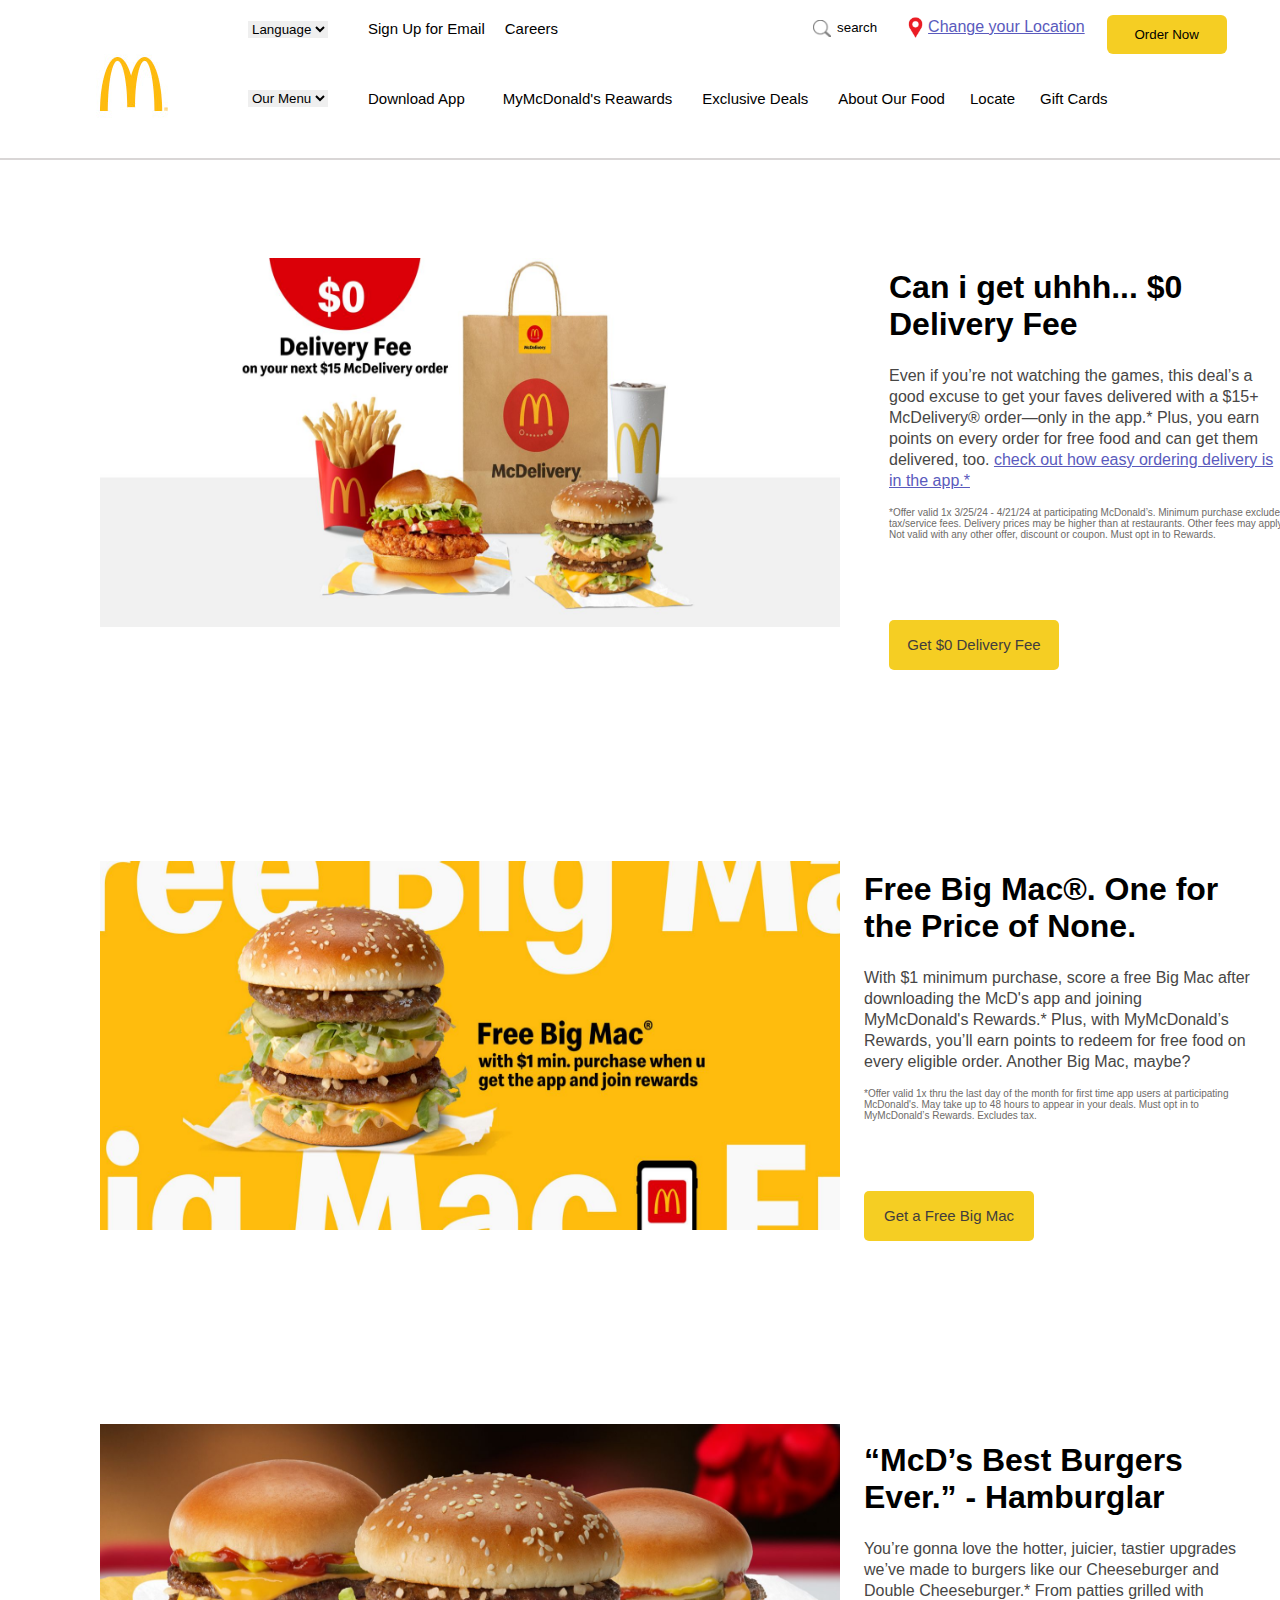
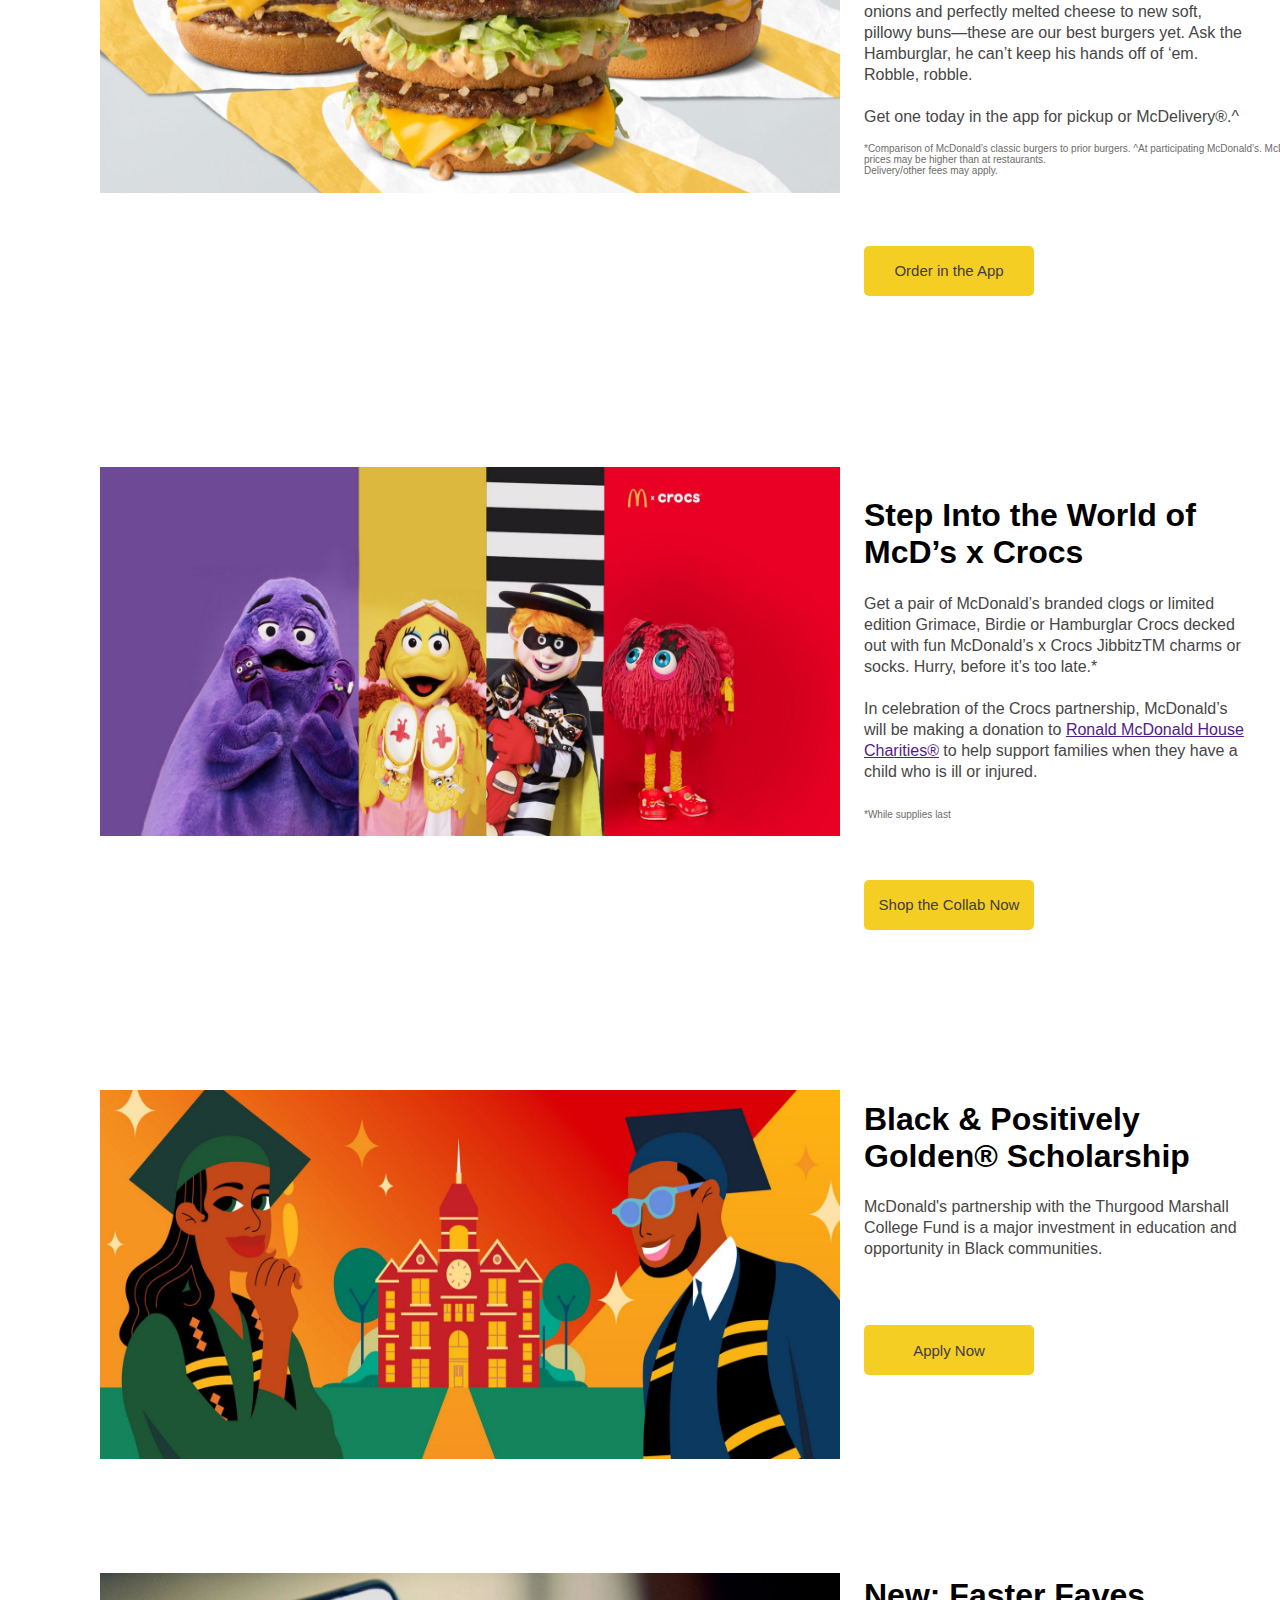
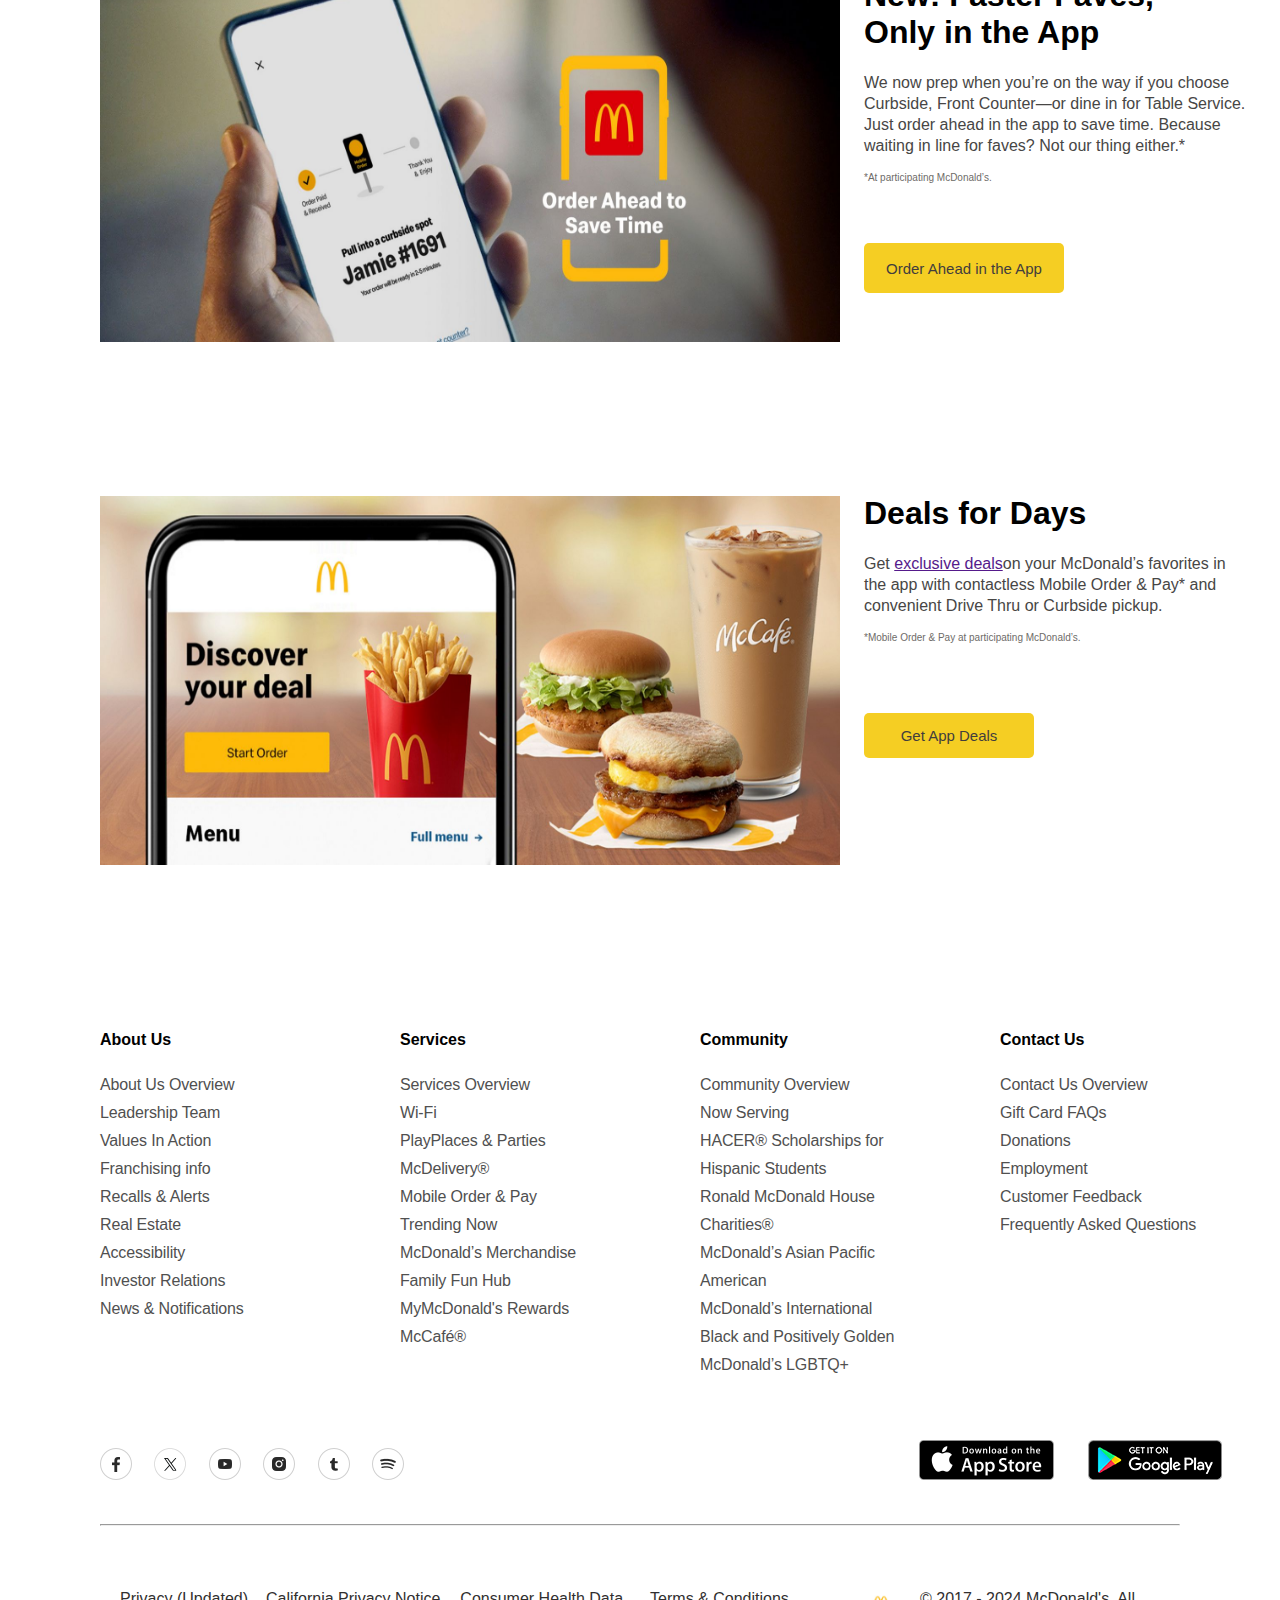
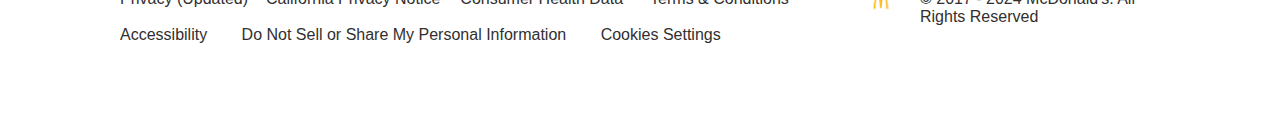
<file: index.html>
<!DOCTYPE html>
<html lang="en">
<head>
    <meta charset="UTF-8">
    <meta name="viewport" content="width=device-width, initial-scale=1.0">
    <title>Mcdonadls</title>
    <link rel="stylesheet" href="mcdonalds.css">
   
 
</head>
<body>
    <div class="main-body">
        <div class="header">
            <img class="logo" src="arches-logo_108x108.jpg" alt="">
            <div class="nav-div">
                <div class="language-div">
                <select class="language" name="" id="">
                    <option value="">Language</option>
                    <option value="">English</option>
                    <option value="">Espanol</option>
                </select>
                </div>
            <div class="sign-div">
                <a class="sign-btn">Sign Up for Email</a>
            </div>
            <div class="careers-div">
                <a class="careers-btn">Careers</a>

            </div>
            <div class="search-div">
                <div class="search-icon">
                    <img class="search-img" src="searcg icon.png" alt="">
                </div>
                <button class="search-btn">search</button>

            </div>
            <div class="location-div">
                <div class="location-icon">
                    <img class="location-img" src="location icon.jpg" alt="">

                </div>
                <div class="loctext-div">
                    <a class="loc-text" href="">Change your Location</a>

                </div>

            </div>
            <div class="order-div">
                <button class="order-btn">Order Now</button>

            </div>
            


        </div>
                <div class="menuelemnts-div">
                   <select class="ourmenu" name="" id="">
                    <option value="">Our Menu</option>
                   </select>
                    <a class="downloadapp">Download App</a>
                    <a class="mymcdonalds">MyMcDonald's Reawards</a>
                    <a class="exclusive">Exclusive Deals</a>
                    <a class="aboutourfood">About Our Food</a>
                    <a class="locate">Locate</a>
                    <a class="giftcards">Gift Cards</a>
                    </div>
                    
            </div>
            <hr class="first-line">

            <div class="body-container">
                <div class="img-container">
                    <img class="img-1" src="1st-img.jfif" alt="">
                    <img class="img-2" src="2nd-img.jfif" alt="">
                    <img class="img-3" src="3rd-img.jfif" alt="">
                    <img class="img-4" src="4th-img.jfif" alt="">
                    <img class="img-5" src="5th-img.jfif" alt="">
                    <img class="img-6" src="6th-img.jfif" alt="">
                    <img class="img-7" src="7th-img.jfif" alt="">
                </div>
               <div class="text-container">
                <div class="text-1">
                    <h1>Can i get uhhh... $0 <br> Delivery Fee</h1>
                    <p class="para-1">
                        Even if you’re not watching the games, this deal’s a <br>
                         good excuse to get your faves delivered with a $15+ <br>
                         McDelivery® order—only in the app.* Plus, you earn <br>
                          points on every order for free food  and can get them <br>
                           delivered, too. <a class="link-colour" href="">check out how easy ordering delivery is <br>
                             in  the app.*</a>
                    </p>
                    <p class="offertext-1">
                        *Offer valid 1x 3/25/24 - 4/21/24 at participating McDonald’s. Minimum purchase excludes <br>
                         tax/service fees. Delivery prices may be higher than at restaurants. Other fees may apply. <br>
                          Not valid with any other offer, discount or coupon. Must opt in to Rewards.
                    </p>
                    <button class="get-btn1">Get $0 Delivery Fee</button>

                </div>
                <div class="text-2">
                    <h1>
                        Free Big Mac®. One for <br>
                         the Price of None.
                    </h1>
                    <p class="para-2">
                        With $1 minimum purchase, score a free Big Mac after <br>
                         downloading the McD's app and joining <br>
                          MyMcDonald's Rewards.* Plus, with MyMcDonald’s <br>
                           Rewards, you’ll earn points to redeem for free food on <br>
                            every eligible order. Another Big Mac, maybe?
                   
                 </p>
                    <p class="offertext-2">
                        *Offer valid 1x thru the last day of the month  for first time app users at participating <br>
                         McDonald's. May take up to 48 hours to appear in your deals. Must opt in to <br>
                          MyMcDonald’s Rewards. Excludes tax.
                          
                    </p>
                    <button class="get-btn2">
                        Get a Free Big Mac

                    </button>


                </div>
                <div class="text-3">
                    <h1>
                        “McD’s Best Burgers <br>
                         Ever.” - Hamburglar

                    </h1>
                    <p class="para-3">
                        You’re gonna love the hotter, juicier, tastier upgrades <br>
                         we’ve made to burgers like our Cheeseburger and <br>
                         Double Cheeseburger.* From patties grilled with <br>
                          onions and perfectly melted cheese to new soft,<br>
                           pillowy buns—these are our best burgers yet. Ask the <br>
                            Hamburglar, he can’t keep his hands off of ‘em. <br>
                            Robble, robble.

                            <br><br>
                            Get one today in the app for pickup or McDelivery®.^

                    </p>
                    <p class="offertext-3">
                        *Comparison of McDonald’s classic burgers to prior burgers.
                         ^At participating McDonald’s. McDelivery prices may be higher than at restaurants. <br>
                          Delivery/other fees may apply.

                    </p>
                    <button class="get-btn3">
                        Order in the App

                    </button>

                </div>

                <div class="text-4">
                    <h1>
                        Step Into the World of <br>
                         McD’s x Crocs

                    </h1>
                    <p class="para-4">
                        Get a pair of McDonald’s branded clogs or limited <br>
                         edition Grimace, Birdie or Hamburglar Crocs decked <br>
                         out with fun McDonald’s x Crocs JibbitzTM charms or <br>
                          socks. Hurry, before it’s too late.* <br>
                          <br>
                           In celebration of the Crocs partnership, McDonald’s <br>
                            will be making a donation to <a href="">Ronald McDonald House <br>
                                 Charities®</a>  to help support families when they have a <br>
                                 child who is ill or injured.

                    </p>
                    <p class="offertext-4"><br>
                        *While supplies last

                    </p>
                    <button class="get-btn4">
                        Shop the Collab Now

                    </button >
                  

                </div>

                <div class="text-5">
                    <h1>
                        Black & Positively <br>
                        Golden® Scholarship

                    </h1>
                    <p class="para-5">
                        McDonald's partnership with the Thurgood Marshall <br>
                         College Fund is a major investment in education and <br>
                         opportunity in Black communities.

                    </p>
                   
                    <button class="get-btn5">
                        Apply Now

                    </button>

                </div>

                <div class="text-6">
                    <h1>
                        New: Faster Faves,<br>
                         Only in the App

                    </h1>
                    <p class="para-6">
                        We now prep when you’re on the way if you choose <br>
                         Curbside, Front Counter—or dine in for Table Service. <br>
                         Just order ahead in the app to save time. Because <br>
                         waiting in line for faves? Not our thing either.*

                    </p>
                    <p class="offertext-6">
                        *At participating McDonald’s.

                    </p>
                    <button class="get-btn6">
                        Order Ahead in the App

                    </button>

                </div>

                <div class="text-7">
                    <h1>
                        Deals for Days


                    </h1>
                    <p class="para-7">
                        Get <a href="">exclusive deals</a>on your McDonald’s favorites in <br>
                        the app with contactless Mobile Order & Pay* and <br>
                         convenient Drive Thru or Curbside pickup.

                    </p>
                    <p class="offertext-7">
                        *Mobile Order & Pay at participating McDonald’s.
                       
                    </p>
                    <button class="get-btn7">
                        Get App Deals

                    </button>

                </div>

               </div>
                
            </div>

            <div class="footer">
                <div class="footer-div1">
                    <h4>About Us</h4>
                    
                    <a class="footertext-style" href="">About Us Overview</a><br>
                    <a class="footertext-style" href="">Leadership Team</a><br>
                    <a class="footertext-style" href="">Values In Action</a><br>
                    <a class="footertext-style" href="">Franchising info</a><br>
                    <a class="footertext-style" href="">Recalls & Alerts</a><br>
                    <a class="footertext-style"href="">Real Estate</a><br>
                    <a class="footertext-style" href="">Accessibility</a><br>
                    <a class="footertext-style"href="">Investor Relations</a><br>
                    <a class="footertext-style" href="">News & Notifications</a><br>

                </div>
                <div class="footer-div2">
                    <h4>Services</h4>
                    <a class="footertext-style"href="">Services Overview</a><br>
                    <a class="footertext-style" href="">Wi-Fi</a><br>
                    <a class="footertext-style" href="">PlayPlaces & Parties</a><br>
                    <a class="footertext-style"href="">McDelivery®</a><br>
                    <a class="footertext-style" href="">Mobile Order & Pay</a><br>
                    <a class="footertext-style"href="">Trending Now</a><br>
                    <a class="footertext-style"href="">McDonald’s Merchandise</a><br>
                    <a class="footertext-style" href="">Family Fun Hub</a><br>
                    <a class="footertext-style"href="">MyMcDonald's Rewards</a><br>
                    <a class="footertext-style"href="">McCafé®</a>

                </div>
                <div class="footer-div3">
                    <h4>Community</h4>
                    <a class="footertext-style"href="">Community Overview</a><br>
                    <a class="footertext-style"href="">Now Serving</a><br>
                    <a class="footertext-style"href="">HACER® Scholarships for
                         Hispanic Students</a><br>
                    <a class="footertext-style" href="">Ronald McDonald House Charities®</a><br>
                    <a class="footertext-style" href="">McDonald’s Asian Pacific American</a><br>
                    <a class="footertext-style" href="">McDonald’s International</a><br>
                    <a class="footertext-style" href="">Black and Positively Golden</a><br>
                    <a class="footertext-style"href="">McDonald’s LGBTQ+</a><br>

                </div>
                <div class="footer-div4">
                    <h4>Contact Us</h4>
                    <a class="footertext-style"href="">Contact Us Overview</a><br>
                    <a class="footertext-style"href="">Gift Card FAQs</a><br>
                    <a class="footertext-style"href="">Donations</a><br>
                    <a class="footertext-style"href="">Employment</a><br>
                    <a class="footertext-style" href="">Customer Feedback</a><br>
                    <a class="footertext-style"href="">Frequently Asked Questions</a><br>
                   
                </div>

            </div>
            <div class="footer-socialmedia">
                <img class="fb" src="facebook-icon.png" alt="">
                <img class="x" src="x.logo.png" alt="">
                <img class="youtube" src="youtube.logo.png" alt="">
                <img class="instagram" src="instagram.logo.png" alt="">
                <img class="tumblr" src="tumblr.logo.png" alt="">
                <img class="spotify" src="spotify.logo.png" alt="">
                <img class="appstore" src="app_store_badge.png" alt="">
                <img class="googleplay" src="google_play_badge.png" alt="">
                <hr class="line">
            </div>
            <div class="footer-bottom">
                
                <a class="privacy" href="">Privacy (Updated)</a>
                <a class="california" href="">California Privacy Notice</a>
                <a class="consumer" href="">Consumer Health Data</a>
                <a class="terms" href="">Terms & Conditions</a>
                 <img class="logo-size" src="arches-logo_108x108.jpg" alt="">
                 <div class="rights-div">
                 <a class="all-rights" href="">© 2017 - 2024 McDonald's. All Rights Reserved</a>
                </div>
                <a class="accessibility" href="">Accessibility</a>
                <a class="sell" href="">Do Not Sell or Share My Personal Information</a>
                <a class="cookies" href="">Cookies Settings</a>
            </div>

        </div>

    
</body>
</html>
</file>
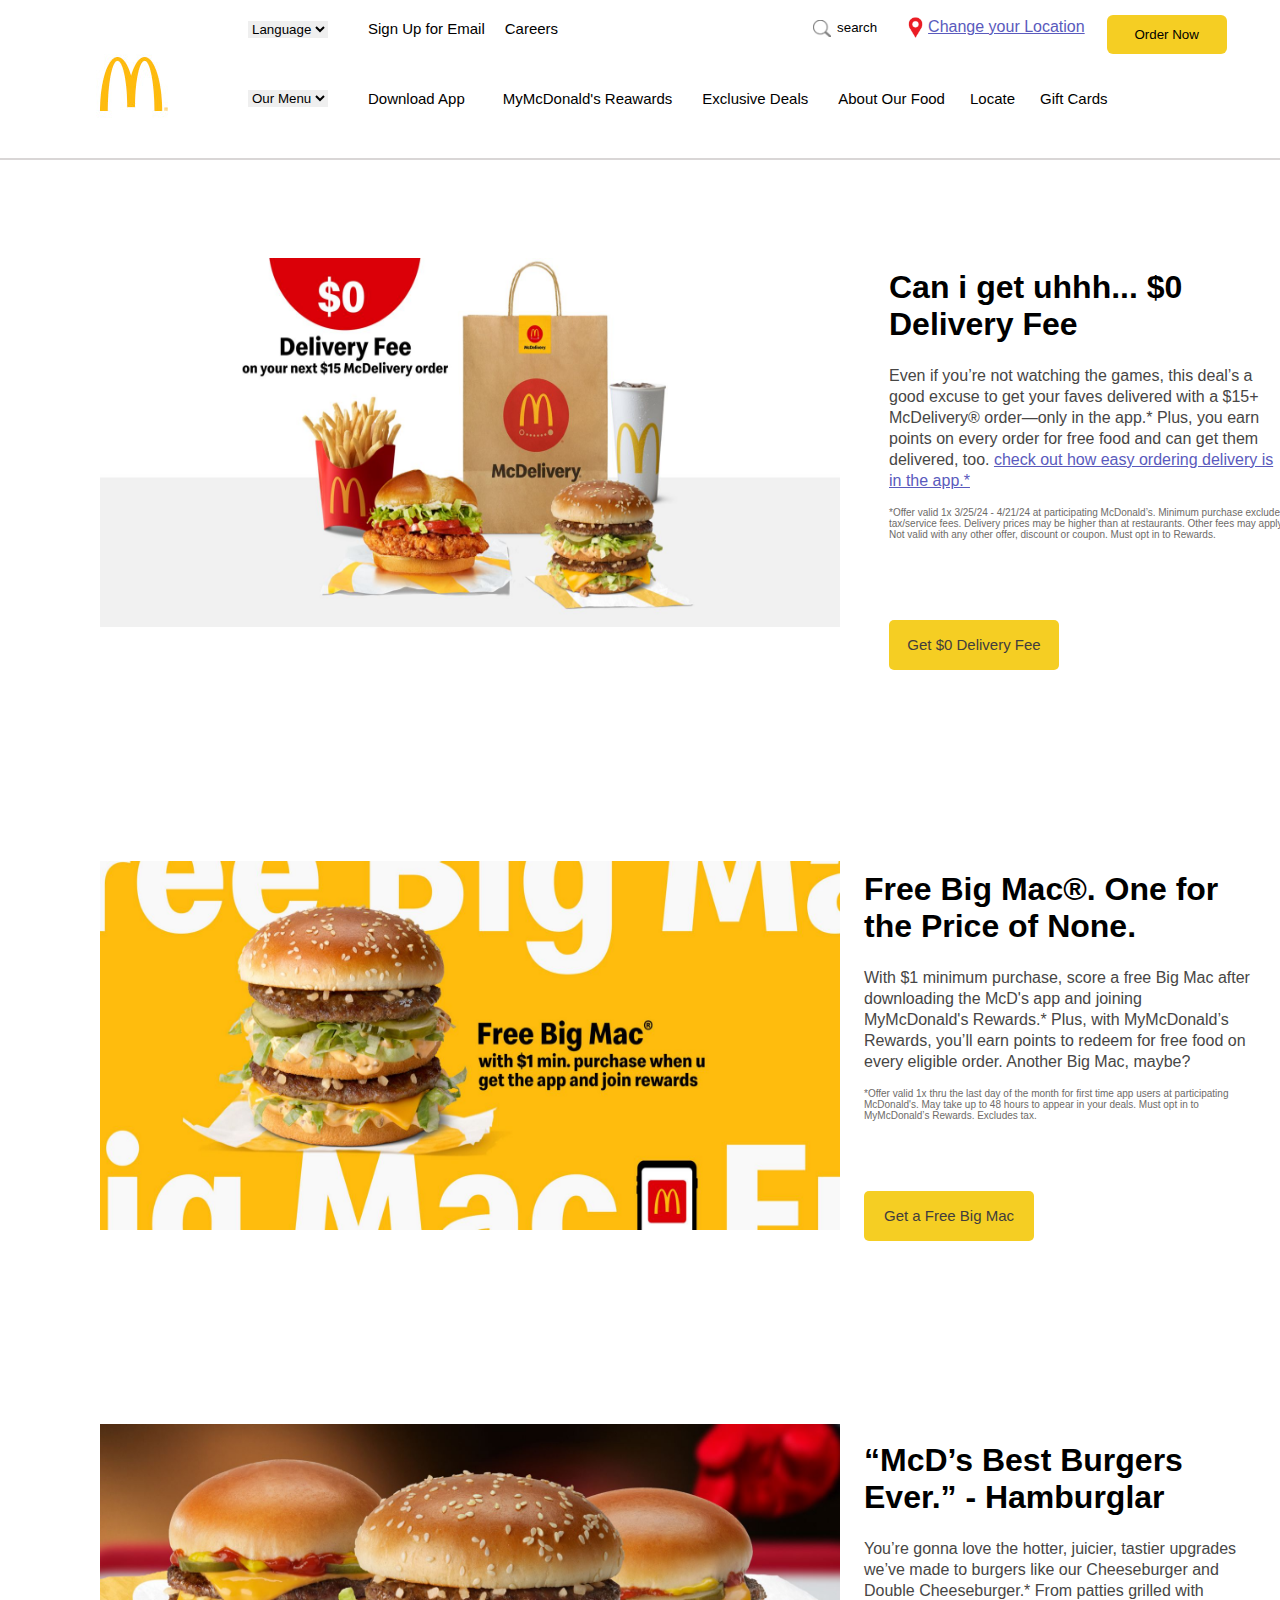
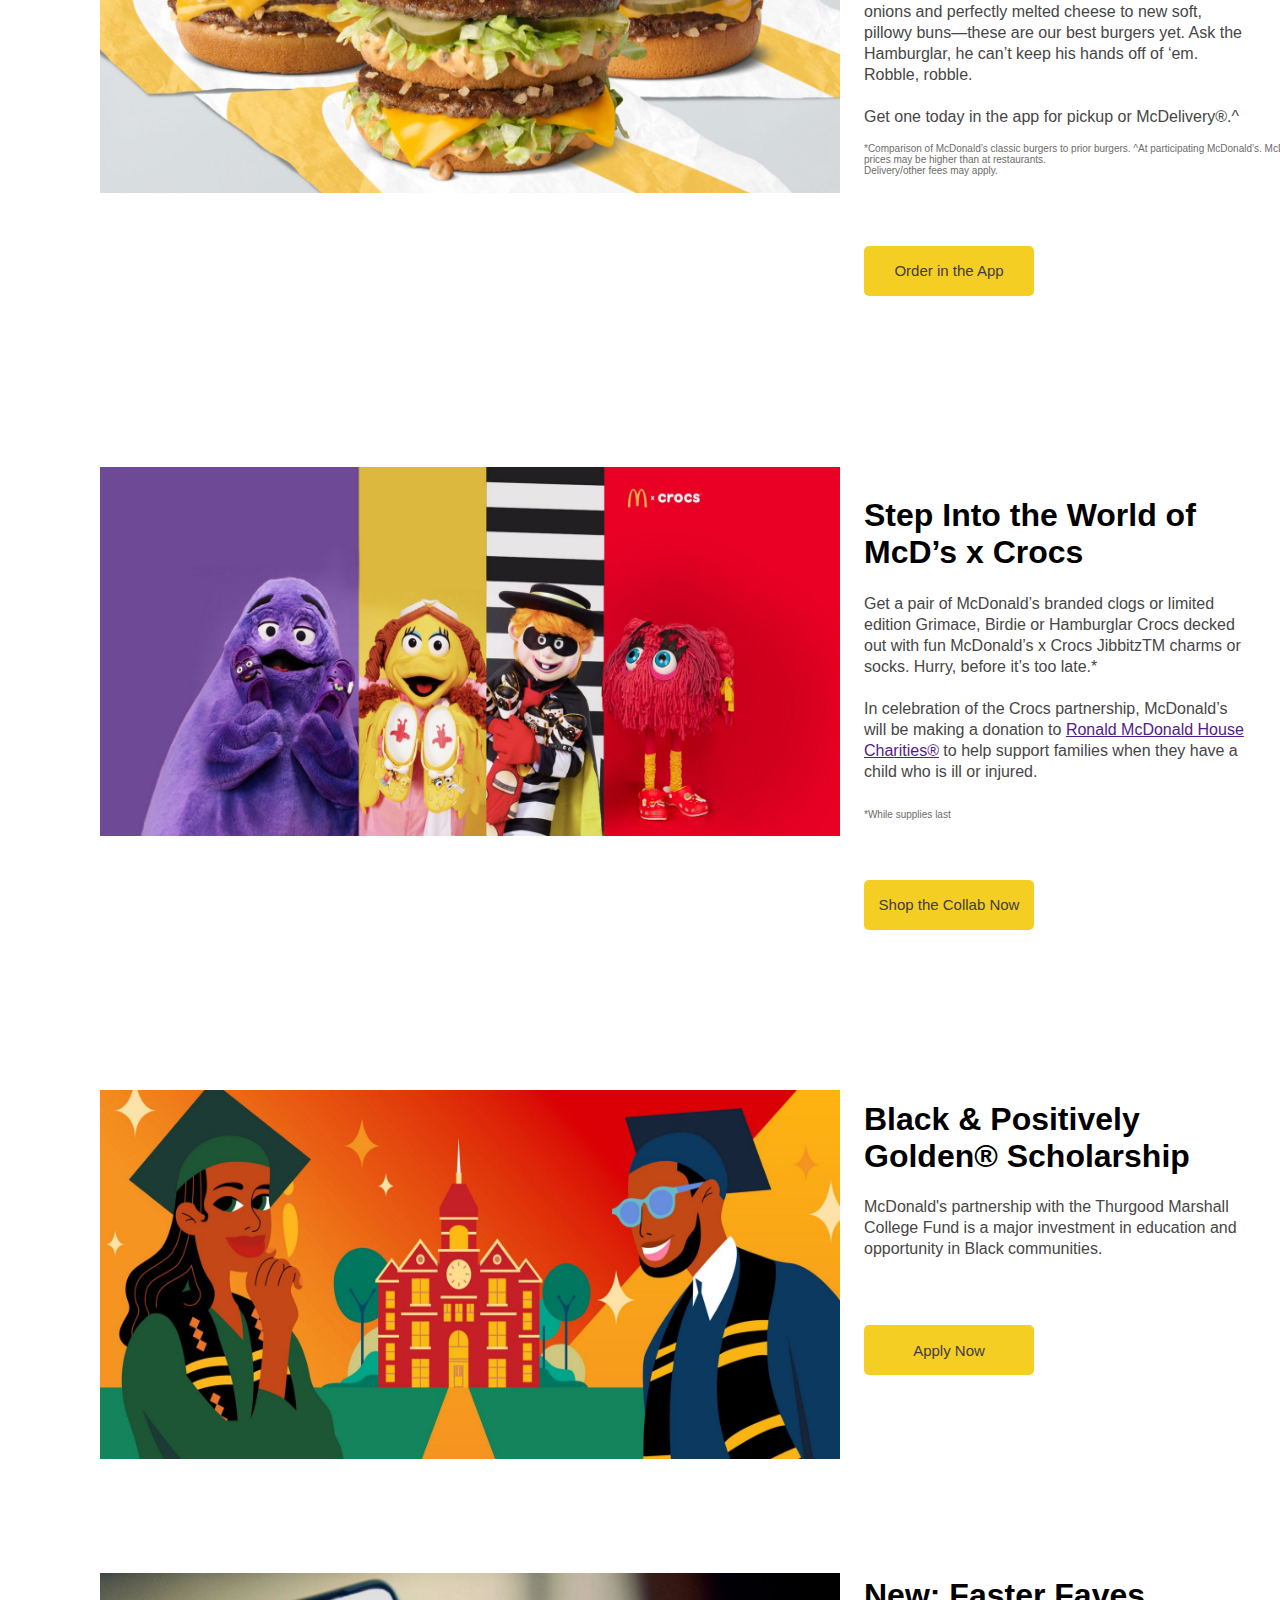
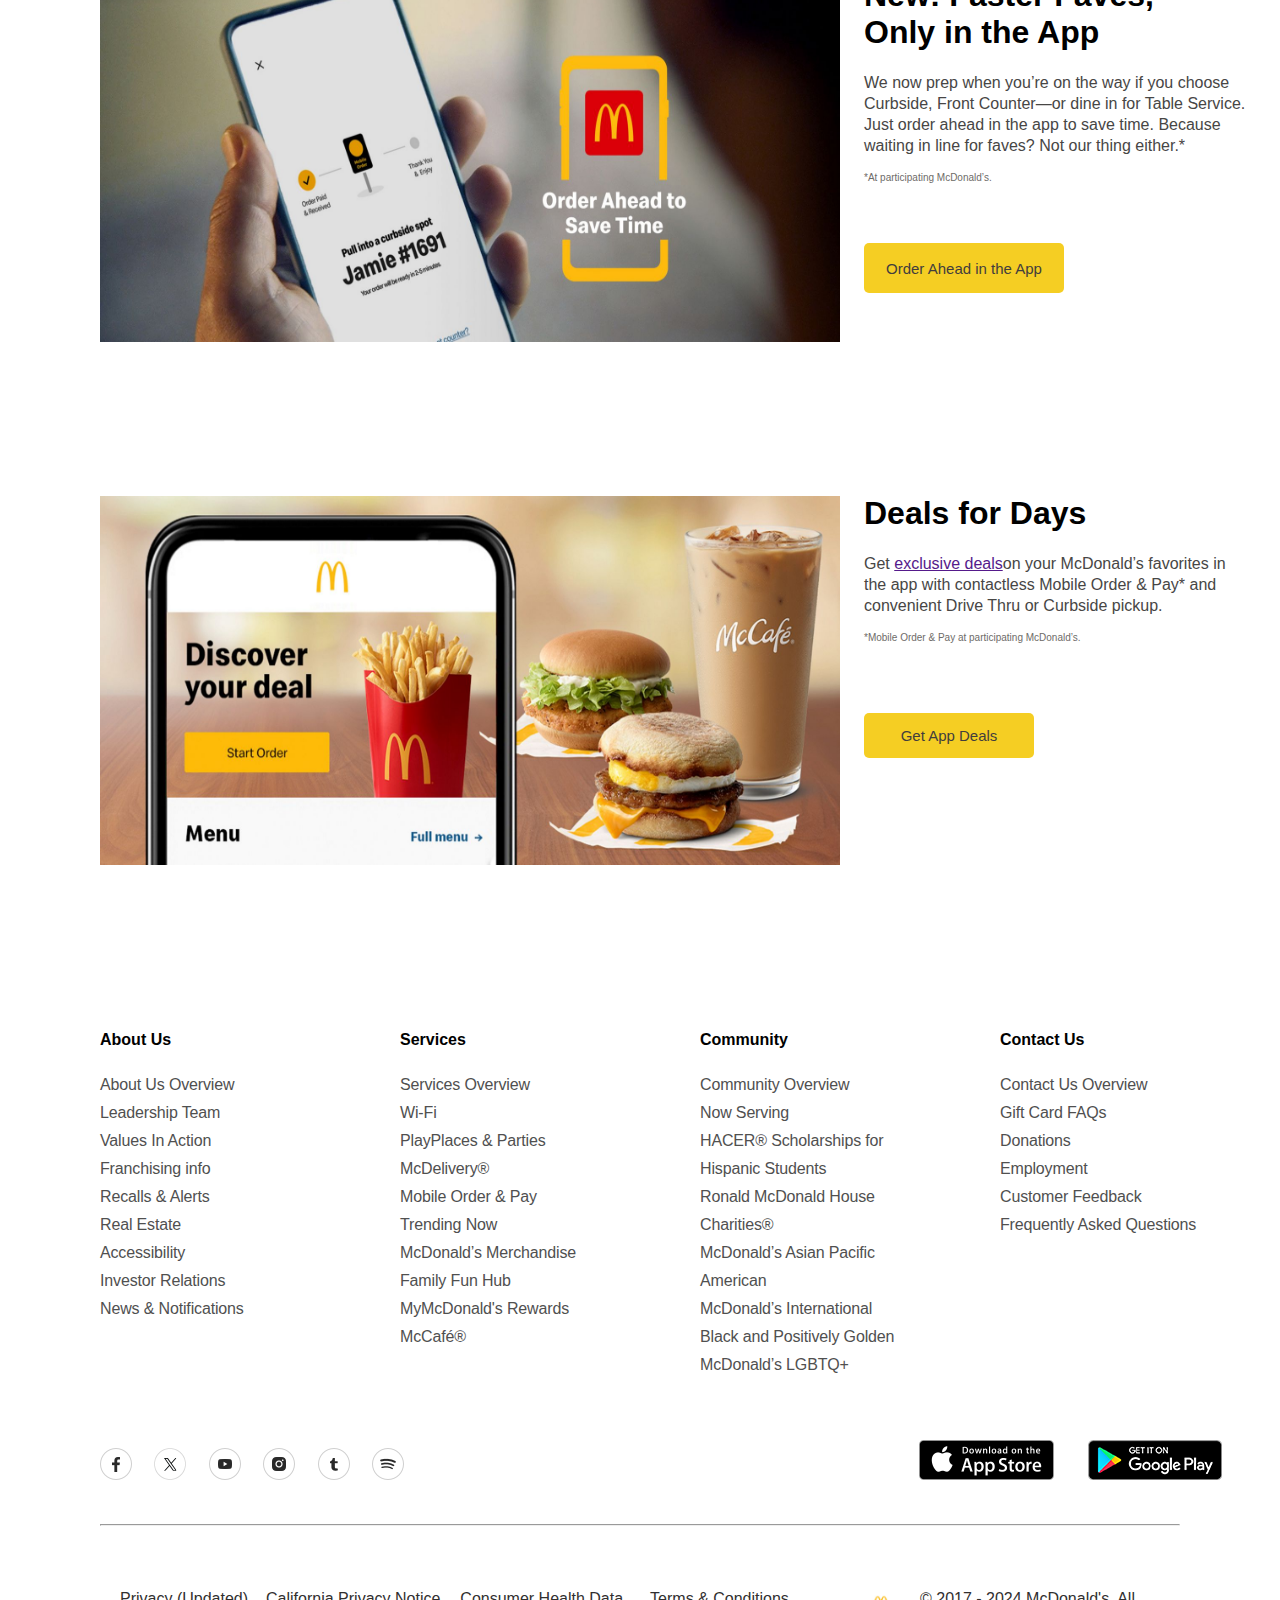
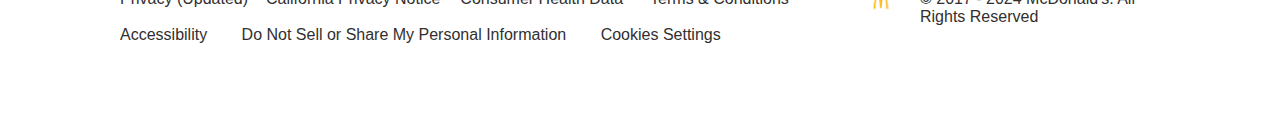
<file: mcdonalds.html>
<!DOCTYPE html>
<html lang="en">
<head>
    <meta charset="UTF-8">
    <meta name="viewport" content="width=device-width, initial-scale=1.0">
    <title>Mcdonadls</title>
    <link rel="stylesheet" href="mcdonalds.css">
   
 
</head>
<body>
    <div class="main-body">
        <div class="header">
            <img class="logo" src="arches-logo_108x108.jpg" alt="">
            <div class="nav-div">
                <div class="language-div">
                <select class="language" name="" id="">
                    <option value="">Language</option>
                    <option value="">English</option>
                    <option value="">Espanol</option>
                </select>
                </div>
            <div class="sign-div">
                <a class="sign-btn">Sign Up for Email</a>
            </div>
            <div class="careers-div">
                <a class="careers-btn">Careers</a>

            </div>
            <div class="search-div">
                <div class="search-icon">
                    <img class="search-img" src="searcg icon.png" alt="">
                </div>
                <button class="search-btn">search</button>

            </div>
            <div class="location-div">
                <div class="location-icon">
                    <img class="location-img" src="location icon.jpg" alt="">

                </div>
                <div class="loctext-div">
                    <a class="loc-text" href="">Change your Location</a>

                </div>

            </div>
            <div class="order-div">
                <button class="order-btn">Order Now</button>

            </div>
            


        </div>
                <div class="menuelemnts-div">
                   <select class="ourmenu" name="" id="">
                    <option value="">Our Menu</option>
                   </select>
                    <a class="downloadapp">Download App</a>
                    <a class="mymcdonalds">MyMcDonald's Reawards</a>
                    <a class="exclusive">Exclusive Deals</a>
                    <a class="aboutourfood">About Our Food</a>
                    <a class="locate">Locate</a>
                    <a class="giftcards">Gift Cards</a>
                    </div>
                    
            </div>
            <hr class="first-line">

            <div class="body-container">
                <div class="img-container">
                    <img class="img-1" src="1st-img.jfif" alt="">
                    <img class="img-2" src="2nd-img.jfif" alt="">
                    <img class="img-3" src="3rd-img.jfif" alt="">
                    <img class="img-4" src="4th-img.jfif" alt="">
                    <img class="img-5" src="5th-img.jfif" alt="">
                    <img class="img-6" src="6th-img.jfif" alt="">
                    <img class="img-7" src="7th-img.jfif" alt="">
                </div>
               <div class="text-container">
                <div class="text-1">
                    <h1>Can i get uhhh... $0 <br> Delivery Fee</h1>
                    <p class="para-1">
                        Even if you’re not watching the games, this deal’s a <br>
                         good excuse to get your faves delivered with a $15+ <br>
                         McDelivery® order—only in the app.* Plus, you earn <br>
                          points on every order for free food  and can get them <br>
                           delivered, too. <a class="link-colour" href="">check out how easy ordering delivery is <br>
                             in  the app.*</a>
                    </p>
                    <p class="offertext-1">
                        *Offer valid 1x 3/25/24 - 4/21/24 at participating McDonald’s. Minimum purchase excludes <br>
                         tax/service fees. Delivery prices may be higher than at restaurants. Other fees may apply. <br>
                          Not valid with any other offer, discount or coupon. Must opt in to Rewards.
                    </p>
                    <button class="get-btn1">Get $0 Delivery Fee</button>

                </div>
                <div class="text-2">
                    <h1>
                        Free Big Mac®. One for <br>
                         the Price of None.
                    </h1>
                    <p class="para-2">
                        With $1 minimum purchase, score a free Big Mac after <br>
                         downloading the McD's app and joining <br>
                          MyMcDonald's Rewards.* Plus, with MyMcDonald’s <br>
                           Rewards, you’ll earn points to redeem for free food on <br>
                            every eligible order. Another Big Mac, maybe?
                   
                 </p>
                    <p class="offertext-2">
                        *Offer valid 1x thru the last day of the month  for first time app users at participating <br>
                         McDonald's. May take up to 48 hours to appear in your deals. Must opt in to <br>
                          MyMcDonald’s Rewards. Excludes tax.
                          
                    </p>
                    <button class="get-btn2">
                        Get a Free Big Mac

                    </button>


                </div>
                <div class="text-3">
                    <h1>
                        “McD’s Best Burgers <br>
                         Ever.” - Hamburglar

                    </h1>
                    <p class="para-3">
                        You’re gonna love the hotter, juicier, tastier upgrades <br>
                         we’ve made to burgers like our Cheeseburger and <br>
                         Double Cheeseburger.* From patties grilled with <br>
                          onions and perfectly melted cheese to new soft,<br>
                           pillowy buns—these are our best burgers yet. Ask the <br>
                            Hamburglar, he can’t keep his hands off of ‘em. <br>
                            Robble, robble.

                            <br><br>
                            Get one today in the app for pickup or McDelivery®.^

                    </p>
                    <p class="offertext-3">
                        *Comparison of McDonald’s classic burgers to prior burgers.
                         ^At participating McDonald’s. McDelivery prices may be higher than at restaurants. <br>
                          Delivery/other fees may apply.

                    </p>
                    <button class="get-btn3">
                        Order in the App

                    </button>

                </div>

                <div class="text-4">
                    <h1>
                        Step Into the World of <br>
                         McD’s x Crocs

                    </h1>
                    <p class="para-4">
                        Get a pair of McDonald’s branded clogs or limited <br>
                         edition Grimace, Birdie or Hamburglar Crocs decked <br>
                         out with fun McDonald’s x Crocs JibbitzTM charms or <br>
                          socks. Hurry, before it’s too late.* <br>
                          <br>
                           In celebration of the Crocs partnership, McDonald’s <br>
                            will be making a donation to <a href="">Ronald McDonald House <br>
                                 Charities®</a>  to help support families when they have a <br>
                                 child who is ill or injured.

                    </p>
                    <p class="offertext-4"><br>
                        *While supplies last

                    </p>
                    <button class="get-btn4">
                        Shop the Collab Now

                    </button >
                  

                </div>

                <div class="text-5">
                    <h1>
                        Black & Positively <br>
                        Golden® Scholarship

                    </h1>
                    <p class="para-5">
                        McDonald's partnership with the Thurgood Marshall <br>
                         College Fund is a major investment in education and <br>
                         opportunity in Black communities.

                    </p>
                   
                    <button class="get-btn5">
                        Apply Now

                    </button>

                </div>

                <div class="text-6">
                    <h1>
                        New: Faster Faves,<br>
                         Only in the App

                    </h1>
                    <p class="para-6">
                        We now prep when you’re on the way if you choose <br>
                         Curbside, Front Counter—or dine in for Table Service. <br>
                         Just order ahead in the app to save time. Because <br>
                         waiting in line for faves? Not our thing either.*

                    </p>
                    <p class="offertext-6">
                        *At participating McDonald’s.

                    </p>
                    <button class="get-btn6">
                        Order Ahead in the App

                    </button>

                </div>

                <div class="text-7">
                    <h1>
                        Deals for Days


                    </h1>
                    <p class="para-7">
                        Get <a href="">exclusive deals</a>on your McDonald’s favorites in <br>
                        the app with contactless Mobile Order & Pay* and <br>
                         convenient Drive Thru or Curbside pickup.

                    </p>
                    <p class="offertext-7">
                        *Mobile Order & Pay at participating McDonald’s.
                       
                    </p>
                    <button class="get-btn7">
                        Get App Deals

                    </button>

                </div>

               </div>
                
            </div>

            <div class="footer">
                <div class="footer-div1">
                    <h4>About Us</h4>
                    
                    <a class="footertext-style" href="">About Us Overview</a><br>
                    <a class="footertext-style" href="">Leadership Team</a><br>
                    <a class="footertext-style" href="">Values In Action</a><br>
                    <a class="footertext-style" href="">Franchising info</a><br>
                    <a class="footertext-style" href="">Recalls & Alerts</a><br>
                    <a class="footertext-style"href="">Real Estate</a><br>
                    <a class="footertext-style" href="">Accessibility</a><br>
                    <a class="footertext-style"href="">Investor Relations</a><br>
                    <a class="footertext-style" href="">News & Notifications</a><br>

                </div>
                <div class="footer-div2">
                    <h4>Services</h4>
                    <a class="footertext-style"href="">Services Overview</a><br>
                    <a class="footertext-style" href="">Wi-Fi</a><br>
                    <a class="footertext-style" href="">PlayPlaces & Parties</a><br>
                    <a class="footertext-style"href="">McDelivery®</a><br>
                    <a class="footertext-style" href="">Mobile Order & Pay</a><br>
                    <a class="footertext-style"href="">Trending Now</a><br>
                    <a class="footertext-style"href="">McDonald’s Merchandise</a><br>
                    <a class="footertext-style" href="">Family Fun Hub</a><br>
                    <a class="footertext-style"href="">MyMcDonald's Rewards</a><br>
                    <a class="footertext-style"href="">McCafé®</a>

                </div>
                <div class="footer-div3">
                    <h4>Community</h4>
                    <a class="footertext-style"href="">Community Overview</a><br>
                    <a class="footertext-style"href="">Now Serving</a><br>
                    <a class="footertext-style"href="">HACER® Scholarships for
                         Hispanic Students</a><br>
                    <a class="footertext-style" href="">Ronald McDonald House Charities®</a><br>
                    <a class="footertext-style" href="">McDonald’s Asian Pacific American</a><br>
                    <a class="footertext-style" href="">McDonald’s International</a><br>
                    <a class="footertext-style" href="">Black and Positively Golden</a><br>
                    <a class="footertext-style"href="">McDonald’s LGBTQ+</a><br>

                </div>
                <div class="footer-div4">
                    <h4>Contact Us</h4>
                    <a class="footertext-style"href="">Contact Us Overview</a><br>
                    <a class="footertext-style"href="">Gift Card FAQs</a><br>
                    <a class="footertext-style"href="">Donations</a><br>
                    <a class="footertext-style"href="">Employment</a><br>
                    <a class="footertext-style" href="">Customer Feedback</a><br>
                    <a class="footertext-style"href="">Frequently Asked Questions</a><br>
                   
                </div>

            </div>
            <div class="footer-socialmedia">
                <img class="fb" src="facebook-icon.png" alt="">
                <img class="x" src="x.logo.png" alt="">
                <img class="youtube" src="youtube.logo.png" alt="">
                <img class="instagram" src="instagram.logo.png" alt="">
                <img class="tumblr" src="tumblr.logo.png" alt="">
                <img class="spotify" src="spotify.logo.png" alt="">
                <img class="appstore" src="app_store_badge.png" alt="">
                <img class="googleplay" src="google_play_badge.png" alt="">
                <hr class="line">
            </div>
            <div class="footer-bottom">
                
                <a class="privacy" href="">Privacy (Updated)</a>
                <a class="california" href="">California Privacy Notice</a>
                <a class="consumer" href="">Consumer Health Data</a>
                <a class="terms" href="">Terms & Conditions</a>
                 <img class="logo-size" src="arches-logo_108x108.jpg" alt="">
                 <div class="rights-div">
                 <a class="all-rights" href="">© 2017 - 2024 McDonald's. All Rights Reserved</a>
                </div>
                <a class="accessibility" href="">Accessibility</a>
                <a class="sell" href="">Do Not Sell or Share My Personal Information</a>
                <a class="cookies" href="">Cookies Settings</a>
            </div>

        </div>

    
</body>
</html>
</file>
<file: mcdonalds.css>
.main-body{
    width: 100%;
    height: 100%;
background-color: #fff;
}
body{
    margin: 0;
    font-family: Arial, Helvetica, sans-serif;
    
}
.header{
    width: 100%;
    height: 150px;
    background-color: #fff;
    
}
.first-line{
  background-color: rgba(180, 174, 174, 0.507);
   height: 2px;
   border: #fff;
   
}
.nav-div{
    height: 60px;
    background-color:#fff;
    margin-left: 248px;
}
.menu-div{
    background-color:#fff;
    height: 90px;
    margin-left: 248px;

}
.logo{
    padding-top: 30px;
    padding-left: 80px;
    cursor: pointer;
    float: left;
    
}
.language-div{
    padding-top: 20px;
    float: left;
    cursor: pointer;
}
.language{
    border: none;
    font-family:sans-serif;
    
}
.sign-div{
    padding-top: 20px;
    cursor: pointer;
    padding-left: 40px;
    float: left;
}
.sign-btn{
    border: none;
    background-color: #fff;
    font-size: 15px;
}
.careers-div{
    padding-top: 20px;
    padding-left: 20px;
    float: left;

}
.careers-btn{
    border: none;
    background-color: #fff;
    font-size: 15px;
}
.search-div{
float: left;
}
.search-icon{
    padding-top: 20px;
    padding-left: 255px;
    float: left;
    cursor: pointer;
}
.search-img{
    width: 18px;
    
}
.search-btn{
    border: none;
    background-color: #fff;
    padding-top: 20px;
    cursor: pointer;
}
.location-div{
    padding-top: 15px;
    
    
}
.location-img{
    width: 25px;
    float: left;
    padding-left: 20px;
}
.loc-text{
    color: rgb(90, 90, 189);
    float: left;
    padding-top: 3px;
}
.order-btn{
    margin-left: 22px;
    background-color:  rgb(245, 206, 35);
    border: none;
    float: left;
    height: 39px;
    width: 120px;
    border-radius: 6px;
    cursor: pointer;
}

.ourmenu{
margin-top: 30px;
float: left;
margin-left: 60px;
border: none;
cursor: pointer;
}

.downloadapp{
    margin-top: 30px;
    float: left;
    margin-left: 40px;
    border: none;
    background-color: #fff;
    cursor: pointer;
    font-size: 15px;
   }
    
.mymcdonalds{
   margin-top: 30px; 
   float: left;
   margin-left: 38px;
   border: none;
   background-color: #fff;
   cursor: pointer;
   font-size: 15px;
}
.exclusive{
    margin-top: 30px; 
    float: left;
    margin-left: 30px;
    border: none;
    background-color: #fff;
    cursor: pointer;
    font-size: 15px;
 }
 .aboutourfood{
    margin-top: 30px; 
    float: left;
    margin-left: 30px;
    border: none;
    background-color: #fff;
    cursor: pointer;
    font-size: 15px;
   }
 .locate{
    margin-top: 30px; 
    float: left;
    margin-left: 25px;
    border: none;
    background-color: #fff;
    cursor: pointer;
    font-size: 15px;
 }
 .giftcards{
    margin-top: 30px; 
    float: left;
    margin-left: 25px;
    border: none;
    background-color: #fff;
    cursor: pointer;
    font-size: 15px;
 }



 .body-container{
    background-color: #fff;
    width: 100%;
    height: 3900px;
 
 float: left;
    
 }
 .img-container{
    padding-top: 90px;
    padding-left: 100px;
    float: left;
    background-color:#fff;
    height:3810px ;
    width: 55%;
    float: left;
    
 }
 .img-1{
    width:740px;
    height: 369px;
 }

 .img-2{
    width: 740px;
    height: 369px;
    padding-top: 230px;
    
 }
 .img-3{
    width: 740px;
    height: 369px;
    padding-top: 190px;
 }
 .img-4{
    width: 740px;
    height: 369px;
    padding-top:270px
 }
 .img-5{
    width: 740px;
    height: 369px;
    padding-top: 250px;
 }
 .img-6{
    width: 740px;
    height: 369px;
    padding-top: 110px;
 }
 .img-7{
    width: 740px;
    height: 369px;
    padding-top: 150px;
    
 }
 .text-container{
   background-color:#fff;
   width: 37.5%;
   height: 3900px;
  margin-left: 839px;
   
 }

 .text-1{
    padding-top: 80px;
    padding-left: 50px;
    
 }
 .para-1{
    color: rgb(71, 70, 69);
    font-weight: 300;
    font-size: 16px;
    line-height: 21px;
 }
 .link-colour{
    color: rgb(90, 90, 189);;
 }
 .offertext-1{
    font-size: 10px;
    color: rgb(110, 107, 104);
 }
 .get-btn1{
    border: none;
    background-color: rgb(245, 206, 35);
    height: 50px;
    width: 170px;
    border-radius: 5px;
    color: rgb(66, 61, 61);
    font-size: 15px;
    margin-top: 70px;
    cursor: pointer;
 }
 .text-2{
    padding-top: 180px;
    padding-left: 25px;
 }
 .para-2{
    color: rgb(71, 70, 69);
    font-weight: 300;
    font-size: 16px;
    line-height: 21px;
 }
 .offertext-2{
    font-size: 10px;
    color: rgb(110, 107, 104);
 }
 .get-btn2{
    border: none;
    background-color: rgb(245, 206, 35);
    height: 50px;
    width: 170px;
    border-radius: 5px;
    color: rgb(66, 61, 61);
    font-size: 15px;
    margin-top:60px ;
    cursor: pointer;
 }


 .text-3{
    padding-top: 180px;
    padding-left: 25px;
 }
 .para-3{
    color: rgb(71, 70, 69);
    font-weight: 300;
    font-size: 16px;
    line-height: 21px;
 }
 .offertext-3{
    font-size: 10px;
    color: rgb(110, 107, 104);
 }
 .get-btn3{
    border: none;
    background-color: rgb(245, 206, 35);
    height: 50px;
    width: 170px;
    border-radius: 5px;
    color: rgb(66, 61, 61);
    font-size: 15px;
    margin-top:60px ;
    cursor: pointer;
 }

 
 
 .text-4{
   padding-top: 180px;
   padding-left: 25px;
}
.para-4{
   color: rgb(71, 70, 69);
   font-weight: 300;
   font-size: 16px;
   line-height: 21px;
}
.offertext-4{
   font-size: 10px;
   color: rgb(110, 107, 104);
}
.get-btn4{
   border: none;
   background-color: rgb(245, 206, 35);
   height: 50px;
   width: 170px;
   border-radius: 5px;
   color: rgb(66, 61, 61);
   font-size: 15px;
   margin-top:50px ;
   cursor: pointer;
}


 
.text-5{
   padding-top: 150px;
   padding-left: 25px;
}
.para-5{
   color: rgb(71, 70, 69);
   font-weight: 300;
   font-size: 16px;
   line-height: 21px;
}
.get-btn5{
   border: none;
   background-color: rgb(245, 206, 35);
   height: 50px;
   width: 170px;
   border-radius: 5px;
   color: rgb(66, 61, 61);
   font-size: 15px;
   margin-top:50px ;
   cursor: pointer;
}


 
.text-6{
   padding-top: 180px;
   padding-left: 25px;
}
.para-6{
   color: rgb(71, 70, 69);
   font-weight: 300;
   font-size: 16px;
   line-height: 21px;
}
.offertext-6{
   font-size: 10px;
   color: rgb(110, 107, 104);
}
.get-btn6{
   border: none;
   background-color: rgb(245, 206, 35);
   height: 50px;
   width: 200px;
   border-radius: 5px;
   color: rgb(66, 61, 61);
   font-size: 15px;
   margin-top:50px ;
   cursor: pointer;
}


 
.text-7{
   padding-top: 180px;
   padding-left: 25px;
}
.para-7{
   color: rgb(71, 70, 69);
   font-weight: 300;
   font-size: 16px;
   line-height: 21px;
}
.offertext-7{
   font-size: 10px;
   color: rgb(110, 107, 104);
}
.get-btn7{
   border: none;
   background-color: rgb(245, 206, 35);
   height: 45px;
   width: 170px;
   border-radius: 5px;
   color: rgb(66, 61, 61);
   font-size: 15px;
   margin-top:60px ;
   cursor: pointer;
}
.footer{
   width: 100%;
   background-color: #fff;
   height: 430px;
   margin-top:4050px;
}
.footer-div1{
   background-color: #fff;
   height: 350px;
   width: 200px;
   margin-left: 100px;
   float: left;
   
}

.footer-div2{
   background-color:#fff;
   height: 350px;
   width: 200px;
   margin-left: 100px;
   float: left;
}
.footer-div3{
   background-color: #fff;
   height: 370px;
   width: 200px;
   margin-left: 100px;
   float: left;
}
.footer-div4{
   background-color:#fff;
   height: 350px;
   width: 200px;
   margin-left: 100px;
   float: left;
}
.footertext-style{
 color: rgb(80, 80, 80);
 text-decoration: none;
 font-size: 1pc;
 font-family: Arial, Helvetica, sans-serif;
 letter-spacing: -.15px;
 line-height: 28px;
 cursor: pointer;
 
}

.footer-socialmedia{
   width: 100%;
   height: 100px;
   background-color: #fff;
   

   
}
.fb{
   cursor: pointer;
   padding-left: 100px;
   
}
.x{
   padding-left: 18px;
   cursor: pointer;
}
.youtube{
   padding-left: 18px;
   cursor: pointer;
}
.instagram{
   padding-left: 18px;
   cursor: pointer;
}
.tumblr{
   padding-left: 18px;
   cursor: pointer;
}
.spotify{
   padding-left: 18px;
   cursor: pointer;
}
.appstore{
  padding-left: 500px;
  cursor: pointer;
}
.googleplay{
  cursor: pointer;
  padding-left: 10px;
}
.line{
   margin-top: 40px;
   margin-left: 100px;
   margin-right: 100px;
   color: rgb(56, 50, 50);
}
.footer-bottom{
   height: 150px;
   background-color: #fff;
   width: 82%;
   margin-left: 120px;
   margin-right: 100px;
   padding-top: 50px;
   
}
.privacy{
   text-decoration: none;
   color: rgb(49, 47, 47);
   float: left;
}
.california{
   text-decoration: none;
   color: rgb(49, 47, 47);
   padding-left: 18px;
   float: left;
}
.consumer{
   text-decoration: none;
   color: rgb(49, 47, 47);
   padding-left:20px ;
   float: left;
}
.terms{
   text-decoration: none;
   color: rgb(49, 47, 47);
   padding-left: 27px;
   float: left;
}
.logo-size{
   width: 25px;
   padding-left: 80px;
   float: left;

}
.all-rights{
   text-decoration: none;
   color: rgb(49, 47, 47);
   cursor: pointer;
   float: left;


}
.rights-div{
   margin-left: 800px;
}
.accessibility{
   text-decoration: none;
   color: rgb(49, 47, 47);
   cursor: pointer;
   
}
.sell{
   text-decoration: none;
   color: rgb(49, 47, 47);
   cursor: pointer;
   padding-left: 30px;
}
.cookies{
   text-decoration: none;
   color: rgb(49, 47, 47);
   cursor: pointer;
   padding-left: 30px;
}
</file>
